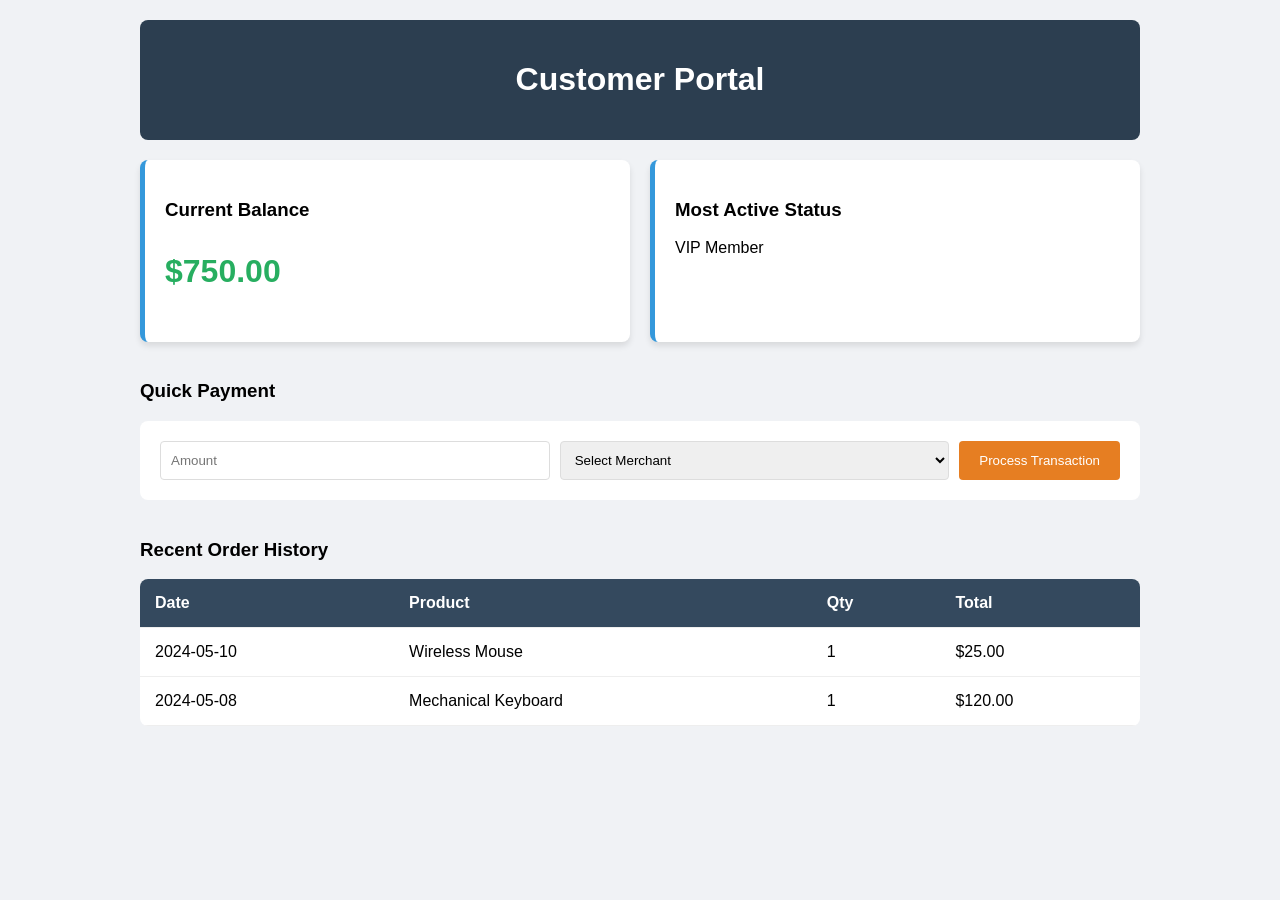
<file: fullstack_task_5/index.html>
<!DOCTYPE html>
<html lang="en">
<head>
    <meta charset="UTF-8">
    <meta name="viewport" content="width=device-width, initial-scale=1.0">
    <title>Payment & Order Dashboard</title>
    <link rel="stylesheet" href="style.css">
</head>
<body>

    <div class="dashboard-container">
        <header class="header-highlight">
            <h1>Customer Portal</h1>
        </header>

        <section class="summary-grid">
            <div class="card balance-card">
                <h3>Current Balance</h3>
                <p class="amount">$750.00</p>
            </div>
            <div class="card status-card">
                <h3>Most Active Status</h3>
                <p>VIP Member</p>
            </div>
        </section>

        <section class="payment-section">
            <h3>Quick Payment</h3>
            <form class="payment-form">
                <input type="number" placeholder="Amount" required>
                <select>
                    <option>Select Merchant</option>
                    <option>TechStore</option>
                    <option>FashionHub</option>
                </select>
                <button type="submit" class="pay-btn">Process Transaction</button>
            </form>
        </section>

        <section class="history-section">
            <h3>Recent Order History</h3>
            <table>
                <thead>
                    <tr>
                        <th>Date</th>
                        <th>Product</th>
                        <th>Qty</th>
                        <th>Total</th>
                    </tr>
                </thead>
                <tbody>
                    <tr>
                        <td>2024-05-10</td>
                        <td>Wireless Mouse</td>
                        <td>1</td>
                        <td>$25.00</td>
                    </tr>
                    <tr>
                        <td>2024-05-08</td>
                        <td>Mechanical Keyboard</td>
                        <td>1</td>
                        <td>$120.00</td>
                    </tr>
                </tbody>
            </table>
        </section>
    </div>

</body>
</html>
</file>
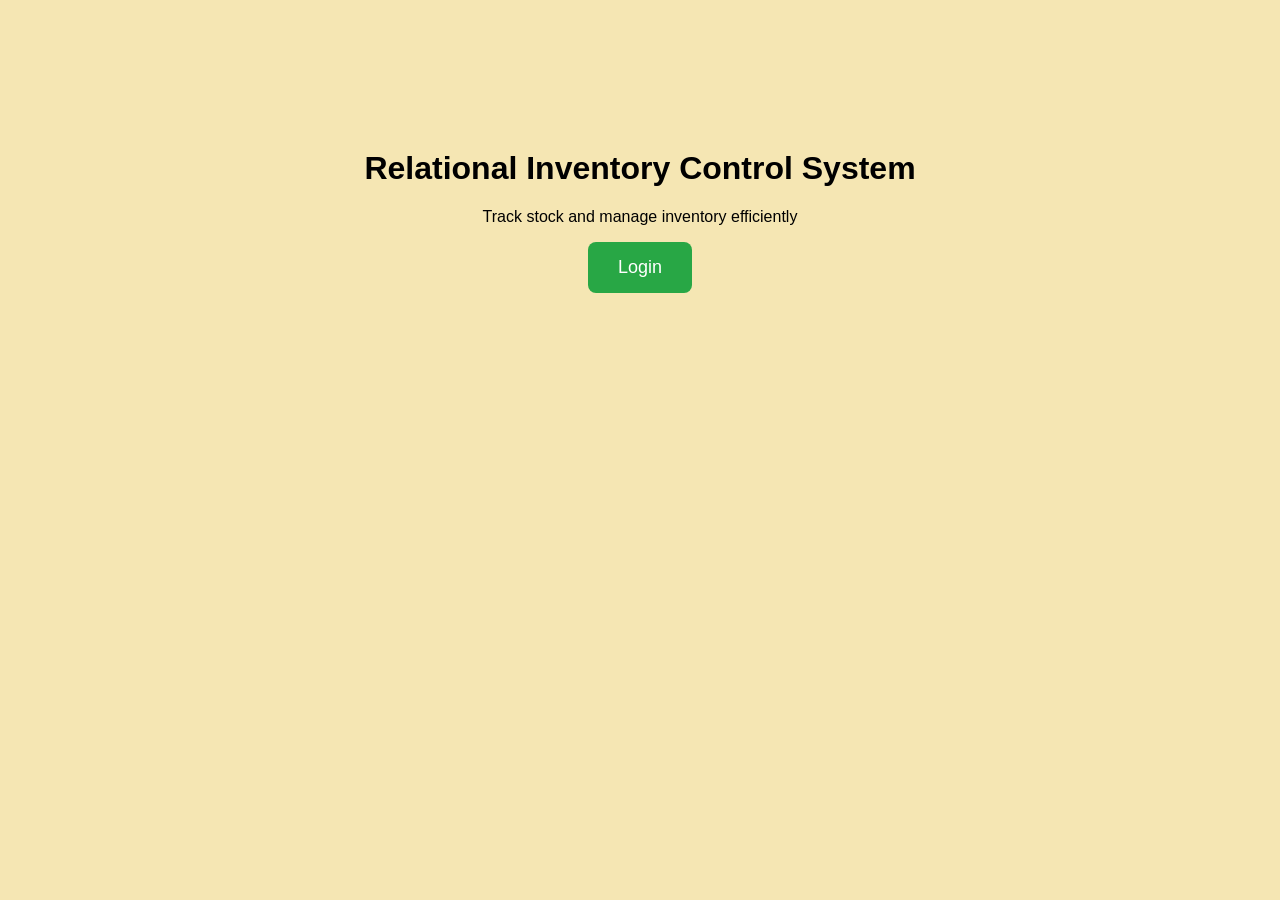
<file: fullstack_presentation/webapp/index.html>
<!DOCTYPE html>
<html>
<head>
<title>Inventory System - Home</title>
<style>
body {font-family: Arial; background:#f5e6b3; text-align:center; margin:0;}
.container {margin-top:150px;}
button {padding:15px 30px; font-size:18px; background:#28a745; color:white; border:none; border-radius:8px; cursor:pointer;}
</style>
</head>
<body>
<div class="container">
<h1>Relational Inventory Control System</h1>
<p>Track stock and manage inventory efficiently</p>
<button onclick="window.location.href='login.html'">Login</button>
</div>
</body>
</html>
</file>
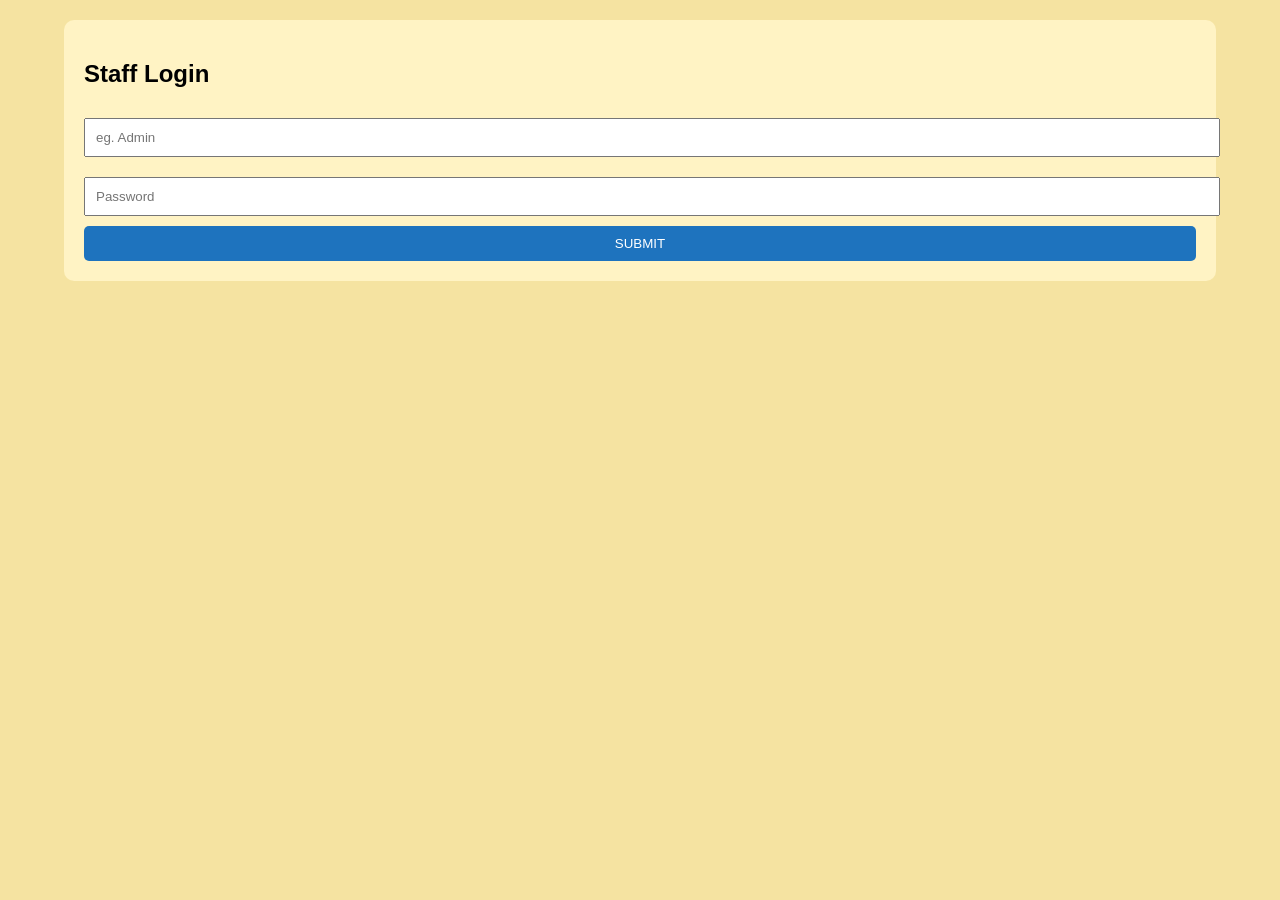
<file: fullstack_presentation/app.html>
<!DOCTYPE html>
<html lang="en">
<head>
<meta charset="UTF-8">
<meta name="viewport" content="width=device-width, initial-scale=1.0">
<title>Inventory Control System</title>
<style>
body { font-family: Arial; background:#f5e3a1; margin:0; }
.container { width:90%; margin:auto; }
.card { background:#fff3c4; padding:20px; border-radius:10px; margin-top:20px; }
input { width:100%; padding:10px; margin:10px 0; }
button { padding:10px; border:none; border-radius:5px; cursor:pointer; }
.login-btn { background:#1e73be; color:white; width:100%; }
.green { background:green; color:white; }
.blue { background:#1e73be; color:white; }
table { width:100%; border-collapse: collapse; margin-top:20px; }
th, td { padding:10px; border:1px solid #ddd; text-align:left; }
.low { color:red; font-weight:bold; }
.ok { color:green; font-weight:bold; }
.hidden { display:none; }
</style>
</head>
<body>

<div class="container">

<!-- LOGIN -->
<div id="login" class="card">
<h2>Staff Login</h2>
<input id="username" placeholder="eg. Admin">
<input id="password" type="password" placeholder="Password">
<button class="login-btn" onclick="login()">SUBMIT</button>
</div>

<!-- DASHBOARD -->
<div id="dashboard" class="hidden">
<div class="card">
<button class="green" onclick="showStock()">LOG IN (Staff)</button>
<button class="blue" onclick="showStock()">VIEW LIVE STOCK</button>
</div>

<div class="card">
<h2>Live Inventory</h2>
<table id="stockTable">
<thead>
<tr>
<th>Category</th>
<th>Item ID</th>
<th>Item Name</th>
<th>Supplier</th>
<th>Stock</th>
</tr>
</thead>
<tbody></tbody>
</table>
</div>
</div>

</div>

<script>
const data = [
{cat:"Electronics", id:"E002", name:"Microchips", sup:"S101", stock:8},
{cat:"Perishables", id:"F001", name:"Whole Bananas", sup:"S102", stock:5},
{cat:"Perishables", id:"F005", name:"Small Bananas", sup:"S102", stock:22},
{cat:"Packaging", id:"P102", name:"Boxes (Small)", sup:"S201", stock:45},
{cat:"Packaging", id:"P105", name:"Crate Liners", sup:"S203", stock:120}
];

function login(){
let u = document.getElementById('username').value;
let p = document.getElementById('password').value;
if(u === 'admin' && p === 'admin'){
 document.getElementById('login').classList.add('hidden');
 document.getElementById('dashboard').classList.remove('hidden');
 showStock();
}else{
 alert('Invalid credentials');
}
}

function showStock(){
let tbody = document.querySelector('#stockTable tbody');
tbody.innerHTML = '';

data.forEach(item => {
 let status = item.stock < 10 ? '<span class="low">LOW</span>' : '<span class="ok">Healthy</span>';
 let row = `<tr>
<td>${item.cat}</td>
<td>${item.id}</td>
<td>${item.name}</td>
<td>${item.sup}</td>
<td>${item.stock} (${status})</td>
</tr>`;
 tbody.innerHTML += row;
});
}

// LIVE UPDATE SIMULATION
setInterval(()=>{
data.forEach(i=>{
 let change = Math.floor(Math.random()*5);
 i.stock = Math.max(0, i.stock - change);
});
showStock();
},5000);
</script>

</body>
</html>
</file>
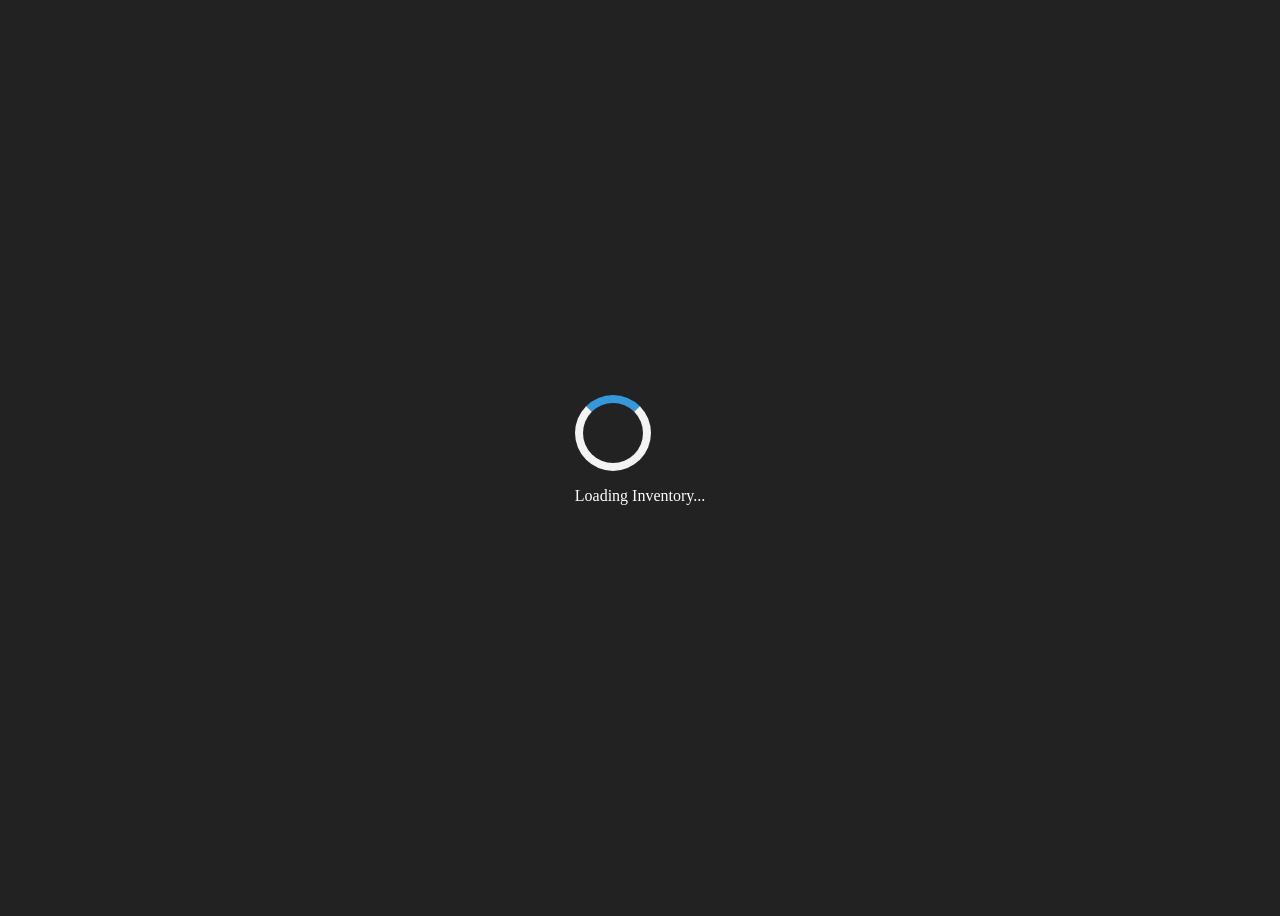
<file: fullstack_presentation/webapp/loading.html>
<!DOCTYPE html>
<html>
<head>
<title>Loading</title>
<style>
body {display:flex; justify-content:center; align-items:center; height:100vh; background:#222; color:white;}
.loader {border:8px solid #f3f3f3; border-top:8px solid #3498db; border-radius:50%; width:60px; height:60px; animation:spin 1s linear infinite;}
@keyframes spin {100% {transform: rotate(360deg);}}
</style>
</head>
<body>
<div>
<div class="loader"></div>
<p>Loading Inventory...</p>
</div>

<script>
setTimeout(()=>{ window.location.href='stock.html'; },2000);
</script>
</body>
</html>
</file>
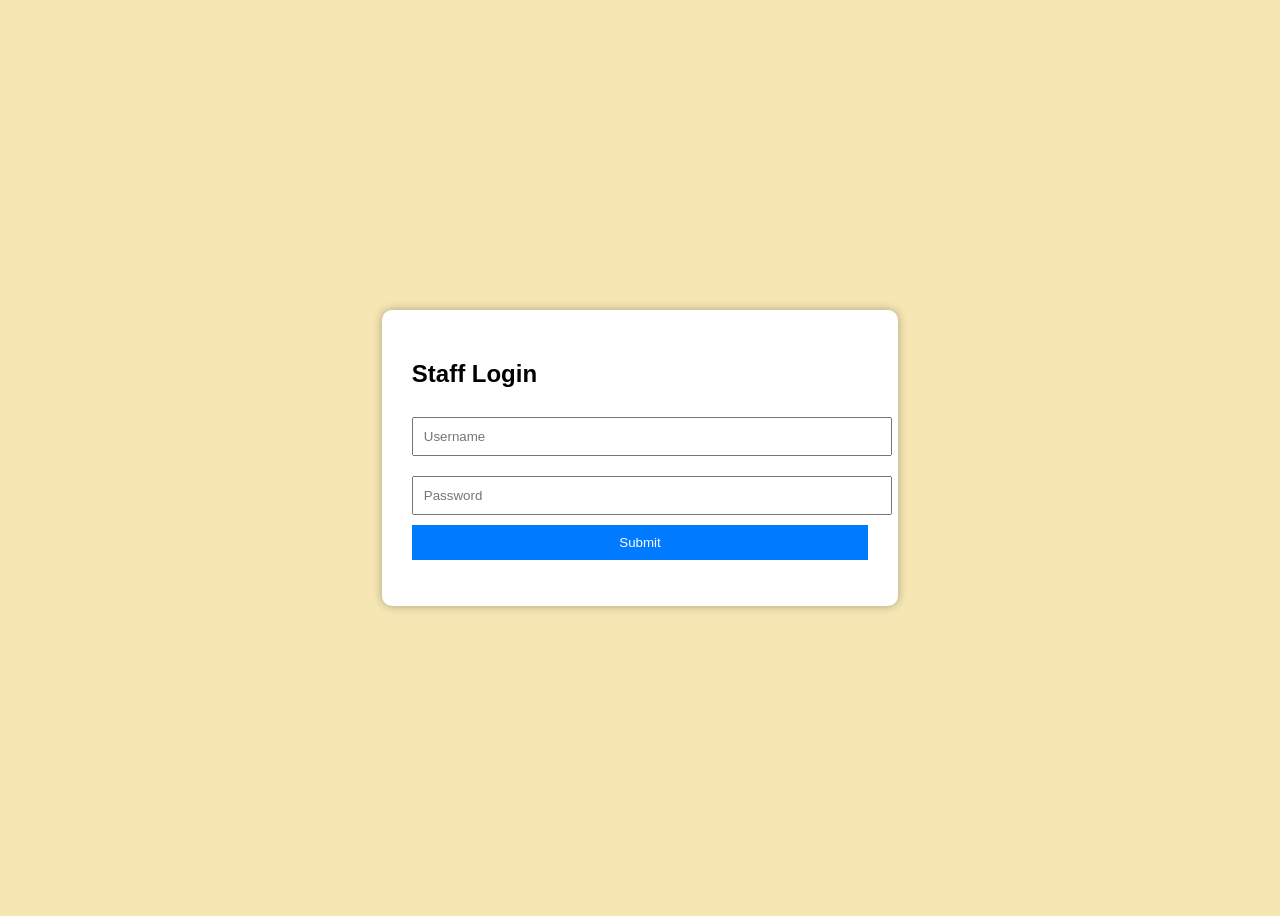
<file: fullstack_presentation/webapp/login.html>
<!DOCTYPE html>
<html>
<head>
<title>Login</title>
<style>
body {font-family: Arial; background:#f5e6b3; display:flex; justify-content:center; align-items:center; height:100vh;}
.card {background:white; padding:30px; border-radius:10px; box-shadow:0 0 10px rgba(0,0,0,0.3);}
input {width:100%; padding:10px; margin:10px 0;}
button {width:100%; padding:10px; background:#007BFF; color:white; border:none;}
</style>
</head>
<body>
<div class="card">
<h2>Staff Login</h2>
<input type="text" id="user" placeholder="Username">
<input type="password" id="pass" placeholder="Password">
<button onclick="login()">Submit</button>
<p id="msg"></p>
</div>

<script>
function login(){
let u=document.getElementById('user').value;
let p=document.getElementById('pass').value;
if(u==='admin' && p==='admin'){
 window.location.href='loading.html';
}else{
 document.getElementById('msg').innerText='Invalid Login';
}
}
</script>
</body>
</html>
</file>
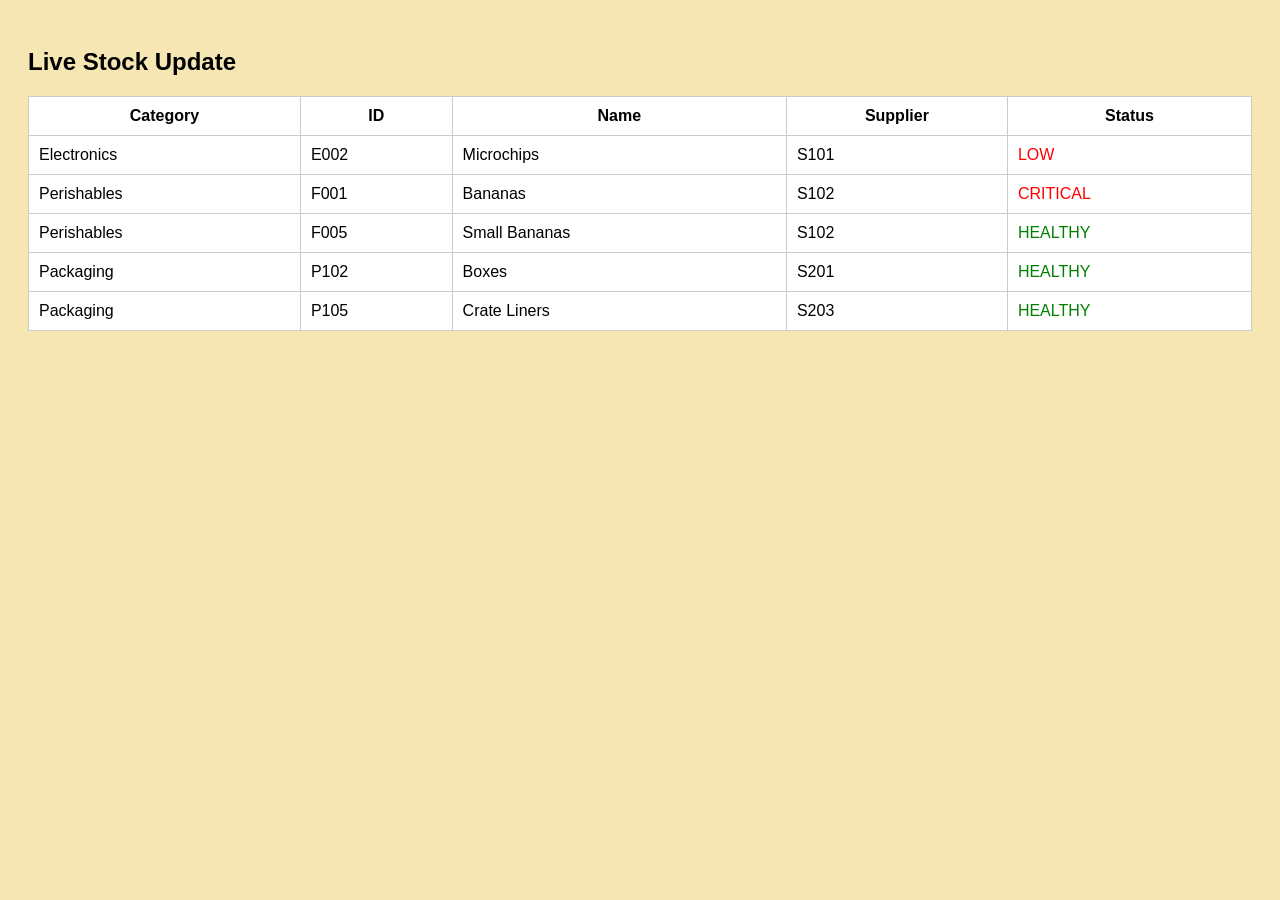
<file: fullstack_presentation/webapp/stock.html>
<!DOCTYPE html>
<html>
<head>
<title>Live Stock</title>
<style>
body {font-family: Arial; background:#f5e6b3;}
.container {padding:20px;}
table {width:100%; border-collapse:collapse; background:white;}
th, td {padding:10px; border:1px solid #ccc;}
.low {color:red;}
.good {color:green;}
</style>
</head>
<body>
<div class="container">
<h2>Live Stock Update</h2>
<table>
<tr><th>Category</th><th>ID</th><th>Name</th><th>Supplier</th><th>Status</th></tr>
<tr><td>Electronics</td><td>E002</td><td>Microchips</td><td>S101</td><td class="low">LOW</td></tr>
<tr><td>Perishables</td><td>F001</td><td>Bananas</td><td>S102</td><td class="low">CRITICAL</td></tr>
<tr><td>Perishables</td><td>F005</td><td>Small Bananas</td><td>S102</td><td class="good">HEALTHY</td></tr>
<tr><td>Packaging</td><td>P102</td><td>Boxes</td><td>S201</td><td class="good">HEALTHY</td></tr>
<tr><td>Packaging</td><td>P105</td><td>Crate Liners</td><td>S203</td><td class="good">HEALTHY</td></tr>
</table>
</div>
</body>
</html>
</file>
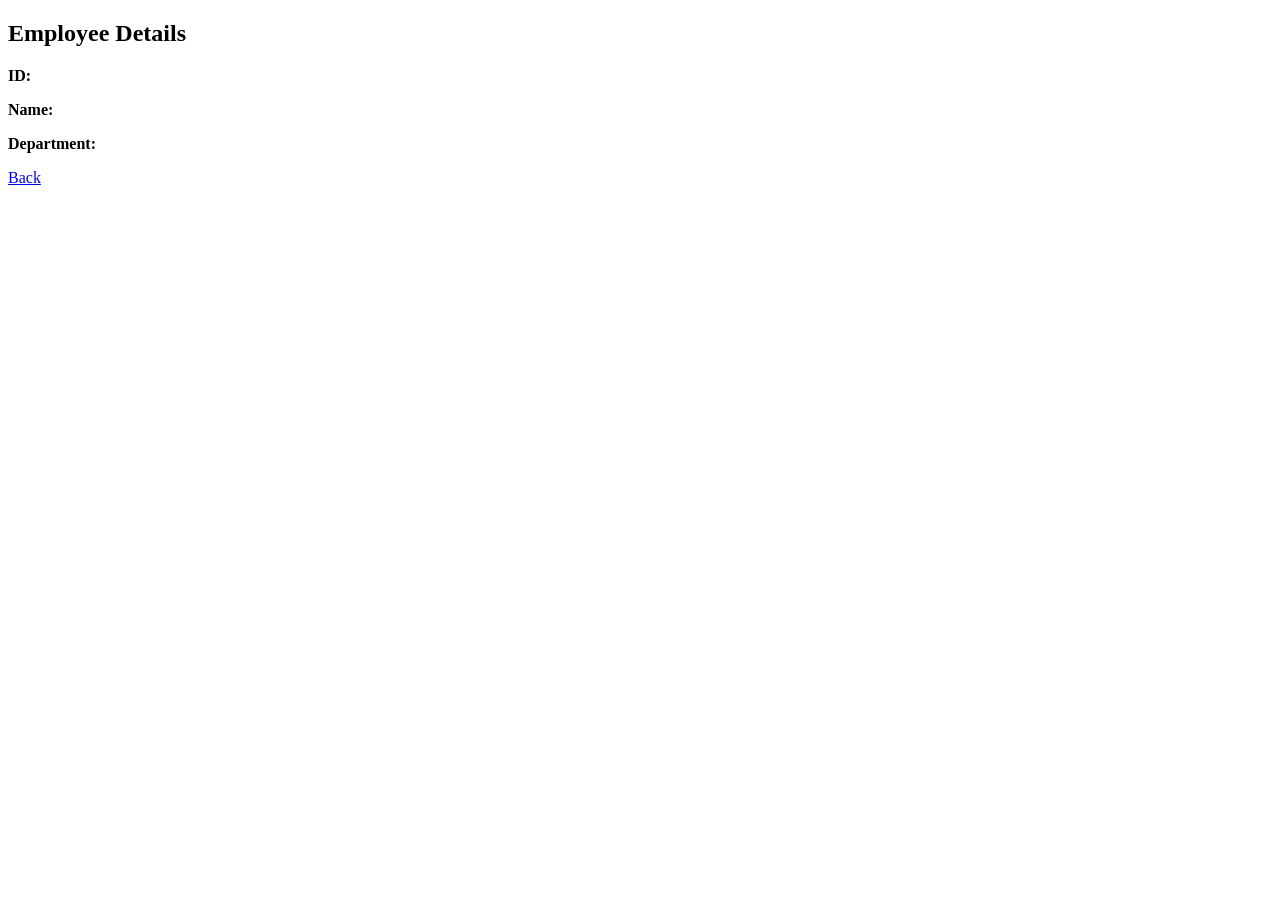
<file: fullstack_task_9/target/classes/templates/employee.html>
<!DOCTYPE html>
<html xmlns:th="http://www.thymeleaf.org">
<head><title>Employee Details</title></head>
<body>

<h2>Employee Details</h2>

<p th:if="${error != null}" th:text="${error}" style="color:red;"></p>

<div th:if="${emp != null}">
    <p><b>ID:</b> <span th:text="${emp.id}"></span></p>
    <p><b>Name:</b> <span th:text="${emp.name}"></span></p>
    <p><b>Department:</b> <span th:text="${emp.dept}"></span></p>
</div>

<a href="/">Back</a>

</body>
</html>
</file>
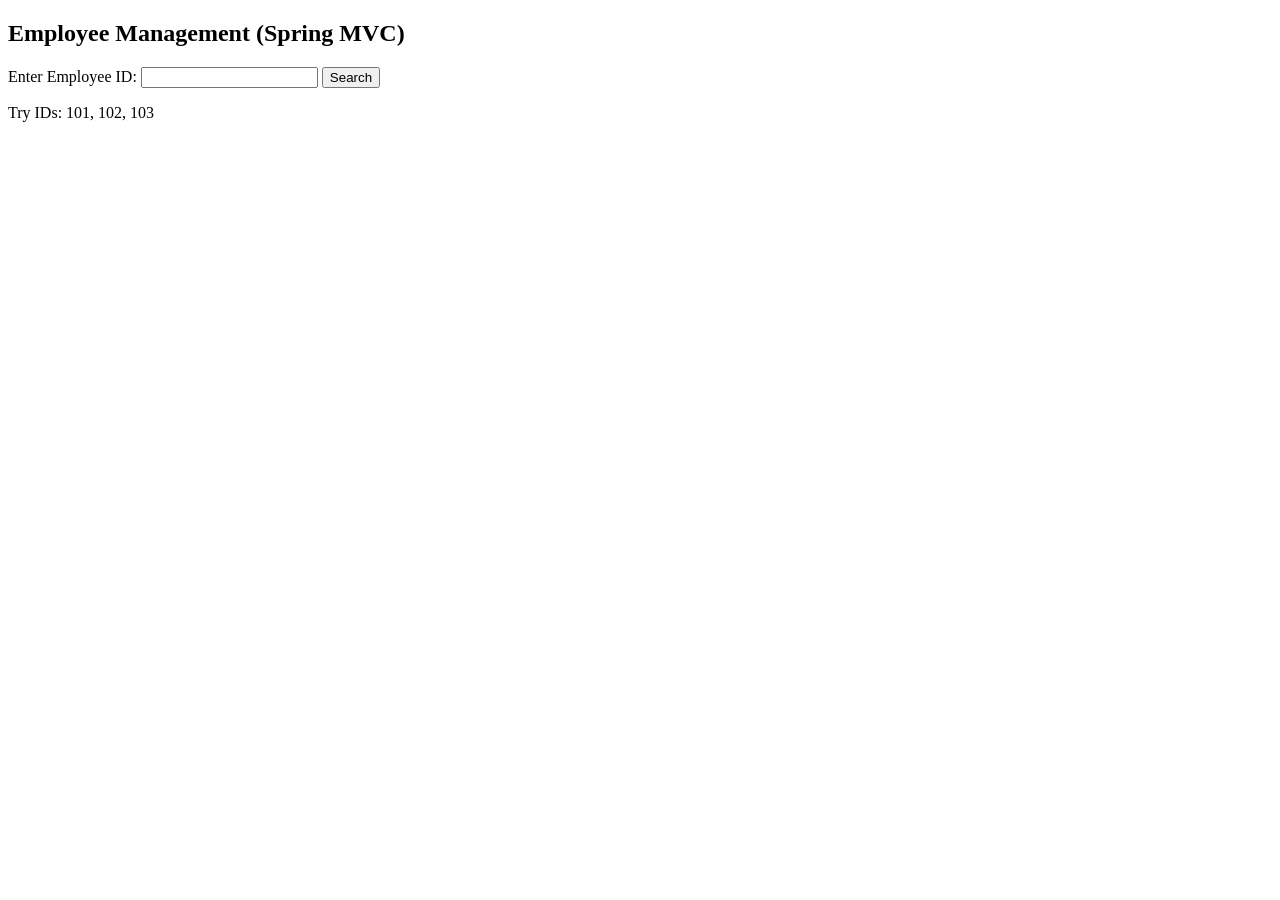
<file: fullstack_task_9/target/classes/templates/home.html>
<!DOCTYPE html>
<html>
<head><title>Employee Search</title></head>
<body>
<h2>Employee Management (Spring MVC)</h2>

<form action="/employee" method="get">
    Enter Employee ID:
    <input type="number" name="id" required />
    <button type="submit">Search</button>
</form>

<p>Try IDs: 101, 102, 103</p>
</body>
</html>
</file>
<file: fullstack_task_5/style.css>
/* style.css */
body {
    font-family: 'Segoe UI', Tahoma, Geneva, Verdana, sans-serif;
    background-color: #f0f2f5;
    margin: 0;
    padding: 20px;
}

.dashboard-container {
    max-width: 1000px;
    margin: 0 auto;
    display: grid;
    grid-template-columns: 1fr;
    gap: 20px;
}

.header-highlight {
    background: #2c3e50;
    color: white;
    padding: 20px;
    border-radius: 8px;
    text-align: center;
}

/* Grid for Summary Cards */
.summary-grid {
    display: grid;
    grid-template-columns: repeat(auto-fit, minmax(200px, 1fr));
    gap: 20px;
}

.card {
    background: white;
    padding: 20px;
    border-radius: 8px;
    box-shadow: 0 4px 6px rgba(0,0,0,0.1);
    border-left: 5px solid #3498db;
}

.amount {
    font-size: 2rem;
    font-weight: bold;
    color: #27ae60;
}

/* Form Styling */
.payment-form {
    display: flex;
    gap: 10px;
    background: white;
    padding: 20px;
    border-radius: 8px;
}

input, select {
    padding: 10px;
    border: 1px solid #ddd;
    border-radius: 4px;
    flex: 1;
}

.pay-btn {
    background: #e67e22;
    color: white;
    border: none;
    padding: 10px 20px;
    border-radius: 4px;
    cursor: pointer;
    transition: background 0.3s;
}

.pay-btn:hover {
    background: #d35400;
}

/* Table Styling for JOIN results */
table {
    width: 100%;
    border-collapse: collapse;
    background: white;
    border-radius: 8px;
    overflow: hidden;
}

th, td {
    padding: 15px;
    text-align: left;
    border-bottom: 1px solid #eee;
}

th {
    background-color: #34495e;
    color: white;
}
</file>
